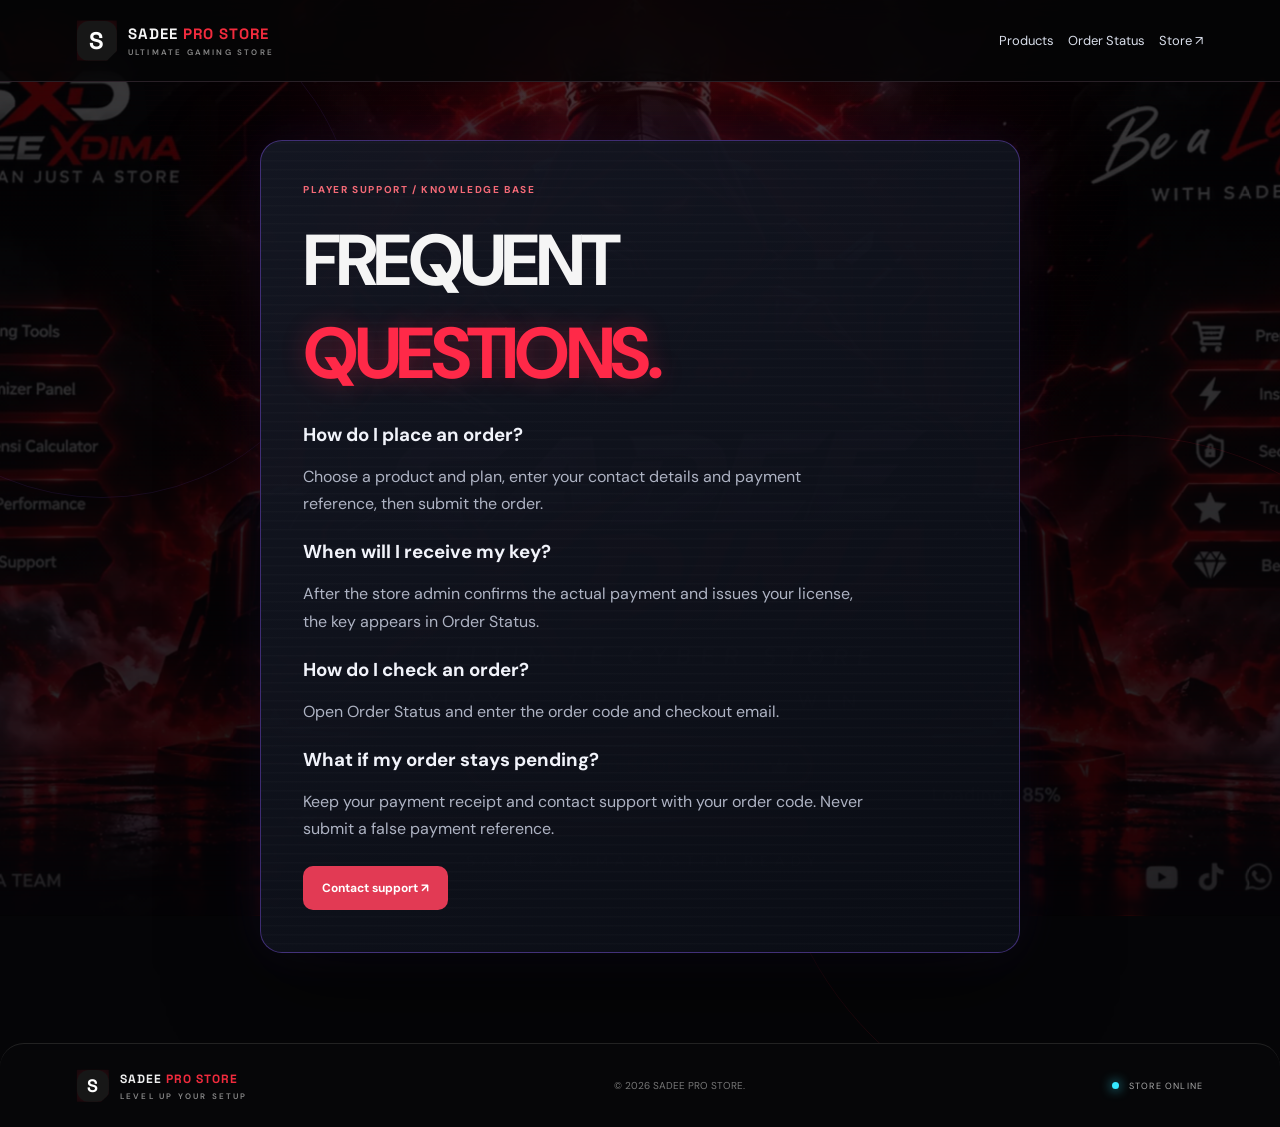
<file: faq.html>
<!doctype html><html lang="en"><head><meta charset="utf-8"><meta name="viewport" content="width=device-width,initial-scale=1"><meta name="theme-color" content="#08090d"><title>FAQ | SADEE PRO STORE</title><meta name="description" content="Quick answers about ordering, payment checks, license delivery and support."><link rel="stylesheet" href="styles.css"></head><body class="status-page"><header class="topbar"><a class="brand" href="./"><span class="brand-mark">S</span><span>SADEE <b>PRO STORE</b><small>ULTIMATE GAMING STORE</small></span></a><nav><a href="./#products">Products</a><a href="order-status.html">Order Status</a><a href="./">Store ↗</a></nav></header><main class="status-main"><div class="status-ambient" aria-hidden="true"><i></i><i></i><i></i></div><section class="status-console"><p class="eyebrow">PLAYER SUPPORT / KNOWLEDGE BASE</p><h1>FREQUENT <span>QUESTIONS.</span></h1><h3>How do I place an order?</h3><p class="status-intro">Choose a product and plan, enter your contact details and payment reference, then submit the order.</p><h3>When will I receive my key?</h3><p class="status-intro">After the store admin confirms the actual payment and issues your license, the key appears in Order Status.</p><h3>How do I check an order?</h3><p class="status-intro">Open Order Status and enter the order code and checkout email.</p><h3>What if my order stays pending?</h3><p class="status-intro">Keep your payment receipt and contact support with your order code. Never submit a false payment reference.</p><a class="btn btn-red" href="support.html">Contact support ↗</a></section></main><footer><a class="brand footer-brand" href="./"><span class="brand-mark">S</span><span>SADEE <b>PRO STORE</b><small>LEVEL UP YOUR SETUP</small></span></a><p>© <span id="year"></span> SADEE PRO STORE.</p><span class="footer-status"><i></i> STORE ONLINE</span></footer><script>document.getElementById('year').textContent=new Date().getFullYear()</script><script defer src="./sadee-video-player.js"></script>
</body></html>
</file>
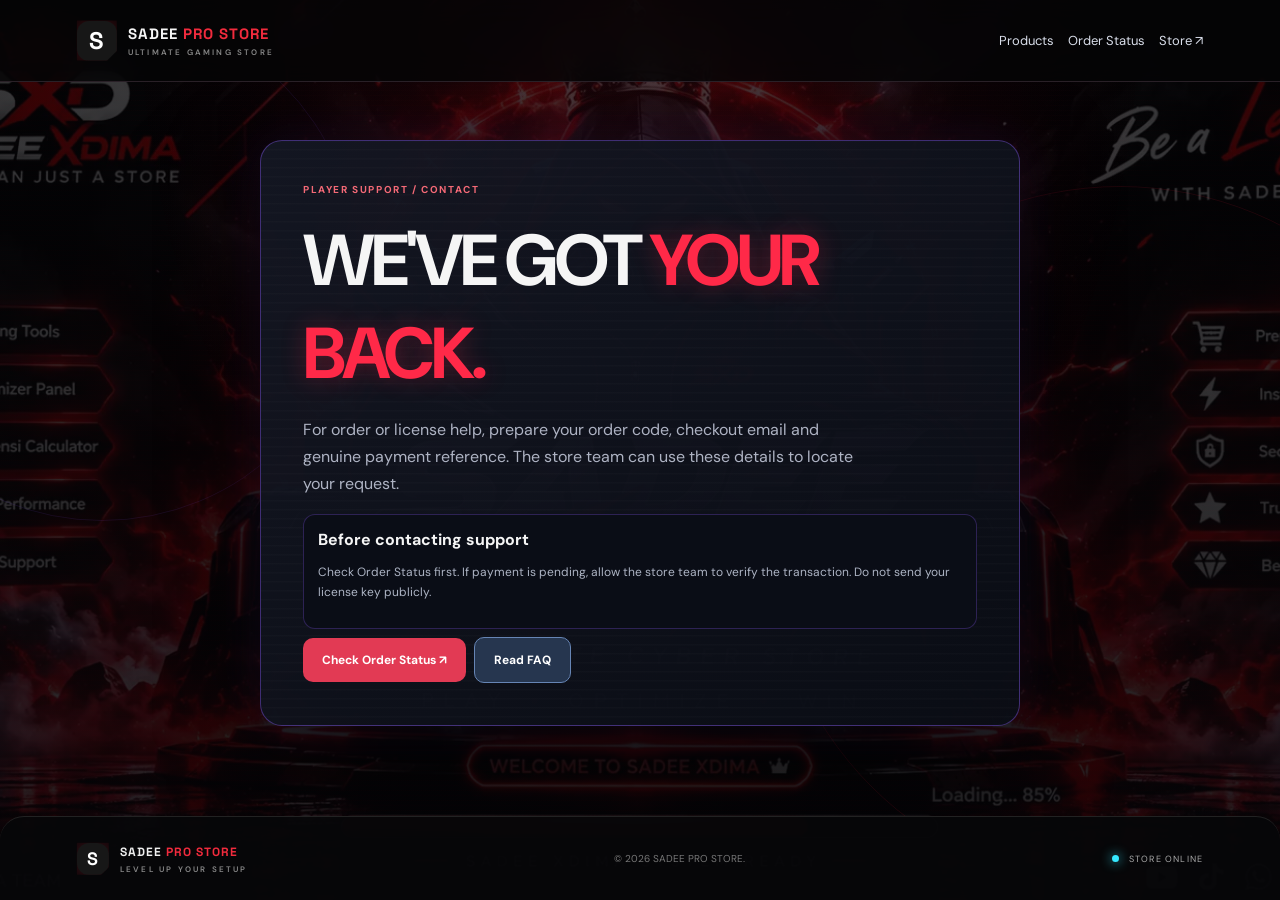
<file: support.html>
<!doctype html><html lang="en"><head><meta charset="utf-8"><meta name="viewport" content="width=device-width,initial-scale=1"><meta name="theme-color" content="#08090d"><title>Support | SADEE PRO STORE</title><meta name="description" content="Need help with an order? Keep your order code and payment receipt ready."><link rel="stylesheet" href="styles.css"></head><body class="status-page"><header class="topbar"><a class="brand" href="./"><span class="brand-mark">S</span><span>SADEE <b>PRO STORE</b><small>ULTIMATE GAMING STORE</small></span></a><nav><a href="./#products">Products</a><a href="order-status.html">Order Status</a><a href="./">Store ↗</a></nav></header><main class="status-main"><div class="status-ambient" aria-hidden="true"><i></i><i></i><i></i></div><section class="status-console"><p class="eyebrow">PLAYER SUPPORT / CONTACT</p><h1>WE'VE GOT <span>YOUR BACK.</span></h1><p class="status-intro">For order or license help, prepare your order code, checkout email and genuine payment reference. The store team can use these details to locate your request.</p><div class="pending-console"><b>Before contacting support</b><p>Check Order Status first. If payment is pending, allow the store team to verify the transaction. Do not send your license key publicly.</p></div><a class="btn btn-red" href="order-status.html">Check Order Status ↗</a><a class="btn btn-outline" href="faq.html">Read FAQ</a></section></main><footer><a class="brand footer-brand" href="./"><span class="brand-mark">S</span><span>SADEE <b>PRO STORE</b><small>LEVEL UP YOUR SETUP</small></span></a><p>© <span id="year"></span> SADEE PRO STORE.</p><span class="footer-status"><i></i> STORE ONLINE</span></footer><script>document.getElementById('year').textContent=new Date().getFullYear()</script><script defer src="./sadee-video-player.js"></script>
</body></html>
</file>
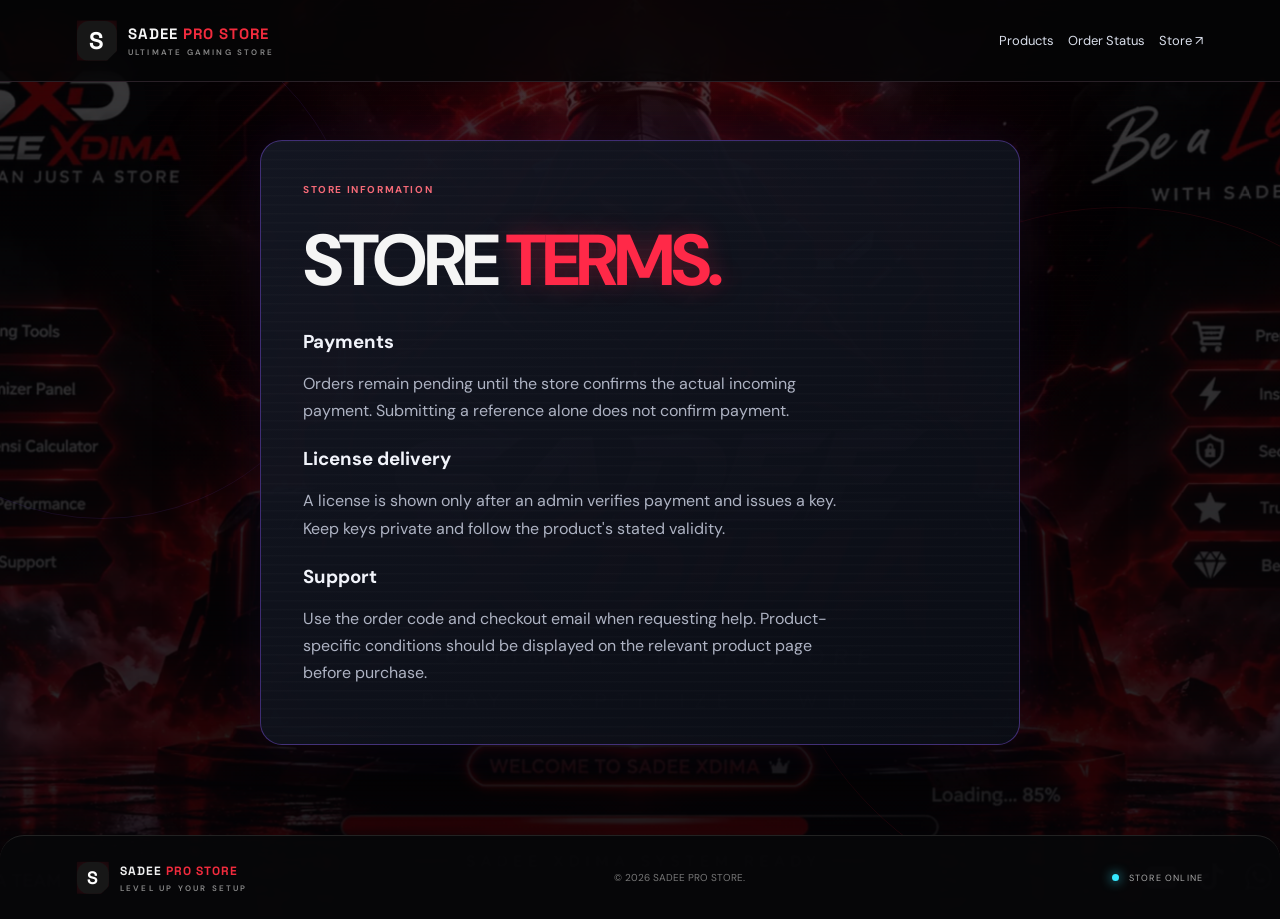
<file: terms.html>
<!doctype html><html lang="en"><head><meta charset="utf-8"><meta name="viewport" content="width=device-width,initial-scale=1"><meta name="theme-color" content="#08090d"><title>Store Terms | SADEE PRO STORE</title><meta name="description" content="Ordering, payment verification, license delivery and safe use information."><link rel="stylesheet" href="styles.css"></head><body class="status-page"><header class="topbar"><a class="brand" href="./"><span class="brand-mark">S</span><span>SADEE <b>PRO STORE</b><small>ULTIMATE GAMING STORE</small></span></a><nav><a href="./#products">Products</a><a href="order-status.html">Order Status</a><a href="./">Store ↗</a></nav></header><main class="status-main"><div class="status-ambient" aria-hidden="true"><i></i><i></i><i></i></div><section class="status-console"><p class="eyebrow">STORE INFORMATION</p><h1>STORE <span>TERMS.</span></h1><h3>Payments</h3><p class="status-intro">Orders remain pending until the store confirms the actual incoming payment. Submitting a reference alone does not confirm payment.</p><h3>License delivery</h3><p class="status-intro">A license is shown only after an admin verifies payment and issues a key. Keep keys private and follow the product's stated validity.</p><h3>Support</h3><p class="status-intro">Use the order code and checkout email when requesting help. Product-specific conditions should be displayed on the relevant product page before purchase.</p></section></main><footer><a class="brand footer-brand" href="./"><span class="brand-mark">S</span><span>SADEE <b>PRO STORE</b><small>LEVEL UP YOUR SETUP</small></span></a><p>© <span id="year"></span> SADEE PRO STORE.</p><span class="footer-status"><i></i> STORE ONLINE</span></footer><script>document.getElementById('year').textContent=new Date().getFullYear()</script><script defer src="./sadee-video-player.js"></script>
</body></html>
</file>
<file: styles.css>
@import url('https://fonts.googleapis.com/css2?family=DM+Sans:wght@400;500;600;700&family=Space+Grotesk:wght@400;500;600;700&display=swap');
:root{--bg:#090909;--panel:#111;--panel2:#171717;--red:#f12a3c;--red2:#b90f25;--text:#f5f5f5;--muted:#9b9b9b;--line:#292929;--green:#71e4a1}*{box-sizing:border-box}html{scroll-behavior:smooth}body{margin:0;background:var(--bg);color:var(--text);font-family:'DM Sans',sans-serif}a{color:inherit;text-decoration:none}button,input,textarea{font:inherit}.topbar{height:82px;padding:0 clamp(20px,6vw,90px);display:flex;align-items:center;justify-content:space-between;border-bottom:1px solid #222;background:#090909;position:sticky;top:0;z-index:10}.brand{display:flex;align-items:center;gap:11px;font:700 15px 'Space Grotesk',sans-serif;letter-spacing:1px}.brand b{color:var(--red)}.brand small{display:block;font:600 8px 'DM Sans',sans-serif;letter-spacing:2.2px;color:#888;margin-top:4px}.brand-mark{display:grid;place-items:center;width:40px;height:40px;background:var(--red);color:#fff;font:700 24px 'Space Grotesk';clip-path:polygon(0 0,100% 0,100% 76%,76% 100%,0 100%)}nav{display:flex;align-items:center;gap:30px;color:#c4c4c4;font-size:13px}nav a:hover,.text-link:hover{color:#fff}.admin-link{border:1px solid #343434;padding:10px 14px;border-radius:7px}.hero{min-height:560px;padding:78px clamp(20px,8vw,125px) 54px;display:grid;grid-template-columns:1.05fr .95fr;align-items:center;gap:38px;overflow:hidden;background:radial-gradient(ellipse at 80% 35%,#301014 0,transparent 43%),linear-gradient(120deg,#090909,#0d0b0c)}.eyebrow{font-size:10px;letter-spacing:2.2px;font-weight:700;color:#f56a77;margin:0 0 18px}.live-dot,.footer-status i{display:inline-block;width:7px;height:7px;background:var(--red);border-radius:50%;margin-right:8px;box-shadow:0 0 12px #f12a3c}.hero h1{font:700 clamp(48px,6.5vw,86px)/.98 'Space Grotesk',sans-serif;letter-spacing:-4px;margin:0;max-width:600px}.hero h1 span,.section h2 span,.how-section h2 span{color:var(--red)}.hero-sub{max-width:430px;color:#aaa;font-size:14px;line-height:1.9;margin:24px 0 27px}.hero-actions{display:flex;align-items:center;gap:25px}.btn{border:0;display:inline-flex;align-items:center;justify-content:center;gap:16px;padding:14px 19px;border-radius:6px;font-weight:700;font-size:12px;cursor:pointer;transition:.2s}.btn-red{background:var(--red);color:white;box-shadow:0 7px 24px #f12a3c22}.btn-red:hover{background:#ff4051;transform:translateY(-1px)}.text-link{font-size:12px;color:#c5c5c5}.hero-stats{display:flex;gap:32px;margin-top:48px}.hero-stats div{display:flex;flex-direction:column;gap:5px}.hero-stats strong{font:700 20px 'Space Grotesk';color:#eee}.hero-stats small{font-size:10px;color:#888}.hero-art{min-height:365px;position:relative;border:1px solid #3b2427;border-radius:12px;overflow:hidden;background:linear-gradient(145deg,#1b1113,#080808 60%);display:grid;place-items:center}.hero-art:before{content:"";position:absolute;inset:0;background-image:linear-gradient(#ffffff08 1px,transparent 1px),linear-gradient(90deg,#ffffff08 1px,transparent 1px);background-size:28px 28px;mask-image:linear-gradient(135deg,#000,transparent 80%)}.orbit{position:absolute;border:1px solid #9f2635;border-radius:50%;transform:rotate(-30deg)}.orbit-one{width:280px;height:190px}.orbit-two{width:360px;height:260px;border-color:#4b292d}.hero-chip{z-index:1;width:125px;height:125px;display:grid;place-content:center;text-align:center;background:linear-gradient(145deg,#f32c40,#8c0e20);clip-path:polygon(15% 0,100% 0,100% 80%,80% 100%,0 100%,0 15%);font:700 35px 'Space Grotesk';box-shadow:0 0 70px #f12a3c55}.hero-chip b{font-size:20px}.hero-cross{position:absolute;top:45px;right:58px;color:#ff4254;font-size:28px}.hero-caption{position:absolute;bottom:25px;left:25px;display:flex;flex-direction:column;gap:7px}.hero-caption span{font-size:9px;letter-spacing:2px;color:#f36b77}.hero-caption b{font:600 12px 'Space Grotesk';letter-spacing:1px}.hero-bars{position:absolute;right:26px;bottom:27px;display:flex;align-items:end;gap:4px;height:30px}.hero-bars i{width:3px;background:#e92c3e;height:40%}.hero-bars i:nth-child(3n){height:90%}.hero-bars i:nth-child(2n){height:60%}.section{padding:85px clamp(20px,8vw,125px)}.section-head{display:flex;align-items:end;justify-content:space-between;gap:20px}.section h2,.how-section h2,.support-banner h2{font:700 clamp(30px,4vw,44px)/1.1 'Space Grotesk';letter-spacing:-1.5px;margin:0}.search-wrap{display:flex;gap:10px;align-items:center;background:#111;border:1px solid #292929;padding:0 13px;border-radius:7px;width:min(280px,100%);height:43px;color:#999}.search-wrap input{background:none;border:0;outline:0;color:white;width:100%;font-size:12px}.filters{display:flex;gap:8px;flex-wrap:wrap;margin:28px 0}.filter{background:#111;color:#aaa;border:1px solid #292929;padding:9px 15px;border-radius:5px;font-size:11px;cursor:pointer}.filter.active,.filter:hover{background:#321015;color:#fff;border-color:#8c202d}.product-grid{display:grid;grid-template-columns:repeat(4,minmax(0,1fr));gap:16px}.product-card{border:1px solid #252525;border-radius:9px;overflow:hidden;background:#101010;transition:.2s}.product-card:hover{border-color:#7d2731;transform:translateY(-3px)}.product-image{height:185px;background:radial-gradient(circle at 50% 40%,#392025,#141011 60%);display:grid;place-items:center;position:relative;overflow:hidden}.product-image img{width:100%;height:100%;object-fit:cover}.product-placeholder{font:700 48px 'Space Grotesk';color:#f13a4c;text-shadow:0 0 28px #f12a3c55}.product-tag{position:absolute;top:12px;left:12px;background:#241014;border:1px solid #63212b;color:#ff818b;border-radius:4px;padding:5px 8px;font-size:9px;text-transform:uppercase;letter-spacing:1px}.product-info{padding:16px}.product-category{font-size:9px;color:#f36a78;text-transform:uppercase;letter-spacing:1.5px}.product-info h3{font:600 16px 'Space Grotesk';margin:9px 0;color:#f5f5f5}.product-description{font-size:11px;line-height:1.6;color:#999;min-height:35px}.product-bottom{display:flex;align-items:center;justify-content:space-between;gap:8px;margin-top:17px}.price{font:700 17px 'Space Grotesk'}.order-btn{background:#242424;border:1px solid #373737;color:white;padding:9px 10px;border-radius:5px;font-size:10px;font-weight:700;cursor:pointer}.order-btn:hover{background:var(--red);border-color:var(--red)}.empty-state{grid-column:1/-1;text-align:center;padding:55px 20px;border:1px dashed #333;border-radius:8px;color:#999;font-size:13px}.fine-print{color:#777;font-size:10px;line-height:1.7}.how-section{padding:68px clamp(20px,8vw,125px);background:#101010;border-top:1px solid #202020;border-bottom:1px solid #202020;display:grid;grid-template-columns:.8fr 1.2fr;gap:50px}.steps{display:grid;grid-template-columns:repeat(3,1fr);gap:20px}.steps article{border-left:1px solid #54202a;padding-left:16px}.steps article>b{font:700 22px 'Space Grotesk';color:var(--red)}.steps h3{font:600 14px 'Space Grotesk';margin:17px 0 8px}.steps p,.support-banner p{font-size:11px;color:#999;line-height:1.8}.support-banner{margin:70px clamp(20px,8vw,125px);padding:30px 34px;border:1px solid #422027;border-radius:10px;background:linear-gradient(100deg,#1a0d10,#101010);display:flex;align-items:center;justify-content:space-between;gap:20px}.support-banner .eyebrow{margin-bottom:10px}.support-banner h2{font-size:27px}.support-banner p{margin-bottom:0}.btn-outline{border:1px solid #62303a;color:white;white-space:nowrap}.btn-outline:hover{background:#251014}footer{border-top:1px solid #222;padding:25px clamp(20px,6vw,90px);display:flex;align-items:center;justify-content:space-between;gap:20px}footer p{font-size:10px;color:#777}.footer-brand{font-size:12px}.footer-brand .brand-mark{width:32px;height:32px;font-size:18px}.footer-status{font-size:9px;letter-spacing:1.2px;color:#aaa}.footer-status i{width:6px;height:6px;background:var(--green);box-shadow:0 0 8px #71e4a1}.modal-backdrop{position:fixed;inset:0;z-index:30;background:#000c;display:grid;place-items:center;padding:15px;overflow:auto}.modal-backdrop[hidden]{display:none}.order-modal{width:min(470px,100%);background:#111;border:1px solid #3b282b;border-radius:12px;padding:28px;position:relative;margin:auto}.modal-close{position:absolute;right:17px;top:13px;background:none;color:#aaa;border:0;font-size:28px;cursor:pointer}.order-modal h2{font:700 30px 'Space Grotesk';margin:0 0 18px}.selected-product{background:#1a1a1a;border:1px solid #2d2d2d;border-radius:7px;padding:12px;margin-bottom:18px;display:flex;justify-content:space-between;gap:12px;font-size:12px}.selected-product span{color:#f45a68}.order-modal form{display:grid;gap:12px}.order-modal label{display:grid;gap:7px;font-size:11px;color:#ccc}.order-modal label small{display:inline;color:#777}.order-modal input,.order-modal textarea{width:100%;border:1px solid #333;background:#090909;color:white;border-radius:6px;padding:11px;outline:none;font-size:12px}.order-modal input:focus,.order-modal textarea:focus{border-color:#a82b39}.full{width:100%}.form-message{font-size:11px;color:#ff7a86;margin:0}.form-message.success{color:#71e4a1}
@media(max-width:950px){.hero{padding-top:55px;grid-template-columns:1fr 0.8fr}.hero h1{font-size:62px}.product-grid{grid-template-columns:repeat(2,minmax(0,1fr))}.how-section{grid-template-columns:1fr;gap:30px}.hero-art{min-height:320px}}@media(max-width:620px){.topbar{height:68px;padding:0 17px}nav{gap:12px;font-size:11px}nav>a:first-child,nav>a:nth-child(2){display:none}.admin-link{padding:8px 10px}.brand{font-size:12px}.brand-mark{width:34px;height:34px;font-size:20px}.hero{padding:50px 20px 35px;grid-template-columns:1fr;gap:35px}.hero h1{font-size:clamp(52px,14vw,76px);letter-spacing:-3px}.hero-sub{font-size:13px}.hero-stats{margin-top:35px;gap:25px}.hero-art{min-height:275px}.section{padding:60px 18px}.section-head{align-items:start;flex-direction:column}.section h2{font-size:35px}.search-wrap{width:100%}.product-grid{gap:10px}.product-image{height:145px}.product-info{padding:12px}.product-info h3{font-size:14px}.product-description{font-size:10px}.price{font-size:14px}.order-btn{font-size:9px;padding:8px 7px}.how-section{padding:50px 20px}.steps{grid-template-columns:1fr;gap:25px}.steps article{padding-bottom:10px}.support-banner{margin:45px 18px;padding:24px;align-items:start;flex-direction:column}.support-banner h2{font-size:24px}footer{padding:22px 18px;flex-wrap:wrap}footer p{order:3;width:100%;margin:0}.footer-status{font-size:8px}.order-modal{padding:23px 18px}}
/* Product details, video hero, and mobile-friendly product actions */
.hero-video{position:absolute;inset:0;width:100%;height:100%;object-fit:cover;border-radius:inherit;z-index:0}.hero-art>*:not(.hero-video){position:relative;z-index:1}.product-open{display:block;width:100%;height:100%;padding:0;border:0;text-align:left;background:transparent;color:inherit;cursor:pointer;font:inherit}.product-open:focus-visible{outline:2px solid var(--red,#e52323);outline-offset:4px;border-radius:14px}.featured-card{outline:1px solid rgba(229,35,35,.42)}.featured-tag{position:absolute;top:42px;left:14px;background:#e52323;color:#fff;font-size:10px;font-weight:800;letter-spacing:.12em;padding:6px 8px;border-radius:4px}.detail-image{height:180px;border-radius:12px;overflow:hidden;background:#151515;margin:0 0 20px}.detail-image img{width:100%;height:100%;object-fit:cover}.detail-placeholder{height:100%;display:grid;place-items:center;color:#e52323;font-weight:900;letter-spacing:.18em}.detail-description{color:#c5c5c5;line-height:1.65}.detail-meta{display:flex;flex-wrap:wrap;gap:8px;margin:14px 0}.detail-meta span{border:1px solid #303030;background:#151515;color:#ddd;border-radius:6px;padding:7px 9px;font-size:12px}.detail-features h3{font-size:14px;margin:18px 0 8px}.detail-features ul{padding-left:20px;color:#d1d1d1;line-height:1.8}.product-modal{max-height:92vh;overflow:auto}.product-modal select{width:100%;margin-top:8px;background:#111;color:#fff;border:1px solid #333;border-radius:8px;padding:12px}.admin-settings{margin-top:24px}.admin-settings form{display:grid;gap:12px}.admin-settings input{width:100%}
@media(max-width:600px){.detail-image{height:145px}.product-modal{padding:22px 16px}.hero-video{object-position:center}}

/* Premium storefront polish */
.nav-shop{padding:10px 14px;border:1px solid #64222c;border-radius:6px;background:linear-gradient(135deg,#e52323,#8f111b);color:#fff!important;font-weight:700}
.hero-art{isolation:isolate;min-height:430px;box-shadow:0 22px 70px #0008}
.hero-photo{position:absolute;inset:0;width:100%;height:100%;object-fit:cover;opacity:.82;z-index:-2;filter:saturate(.82)}
.hero-photo-shade{position:absolute;inset:0;background:linear-gradient(115deg,#090909ee 0%,#09090970 55%,#a20d1c55 100%),linear-gradient(0deg,#080808 0%,transparent 65%);z-index:-1}
.hero-art:before{z-index:0;opacity:.6}.hero-chip{box-shadow:0 0 70px #f12a3c88,0 14px 35px #0008}.hero-caption,.hero-bars,.hero-cross,.orbit{z-index:2!important}
.collection-intro{max-width:540px;color:#929292;font-size:13px;line-height:1.8;margin:13px 0 0}
.product-card{box-shadow:0 12px 30px #0002}.product-image{background:linear-gradient(135deg,#211014,#111)}.product-image:after{content:"";position:absolute;inset:0;background:linear-gradient(0deg,#08080855,transparent 65%);pointer-events:none}
.support-banner{background:radial-gradient(ellipse at 90% 0%,#4b111b55,transparent 50%),linear-gradient(100deg,#1a0d10,#101010)}
@media(max-width:620px){.nav-shop{padding:8px 9px;font-size:10px}.hero-art{min-height:300px}.collection-intro{font-size:12px}}

/* Premium motion polish */
.hero-copy{animation:fadeUp .75s cubic-bezier(.2,.8,.2,1) both}.hero-art{animation:fadeUp .9s .12s cubic-bezier(.2,.8,.2,1) both;box-shadow:0 25px 70px #f12a3c12}.hero-chip{animation:chipFloat 5s ease-in-out infinite;filter:drop-shadow(0 12px 28px #f12a3c45)}.orbit-one{animation:orbitSpin 18s linear infinite}.orbit-two{animation:orbitSpin 25s linear infinite reverse}.hero-bars i{animation:barPulse 1.2s ease-in-out infinite alternate}.hero-bars i:nth-child(2n){animation-delay:.25s}.hero-bars i:nth-child(3n){animation-delay:.45s}.hero-cross{animation:twinkle 3s ease-in-out infinite}.product-card{animation:fadeUp .6s ease both;position:relative}.product-card:before{content:"";position:absolute;inset:0;pointer-events:none;z-index:2;background:linear-gradient(115deg,transparent 25%,#ffffff0b 45%,transparent 65%);transform:translateX(-130%);transition:transform .65s}.product-card:hover:before{transform:translateX(130%)}.product-image img{transition:transform .55s cubic-bezier(.2,.8,.2,1),filter .4s}.product-card:hover .product-image img{transform:scale(1.07);filter:saturate(1.15)}.btn,.order-btn,.filter{transition:transform .22s ease,background .22s ease,border-color .22s ease,box-shadow .22s ease}.btn-red:hover{box-shadow:0 12px 35px #f12a3c44;transform:translateY(-3px)}.nav-shop{border:1px solid #54202a;padding:10px 14px;border-radius:7px;background:linear-gradient(120deg,#291014,#111)}.nav-shop:hover{border-color:#f12a3c;box-shadow:0 0 24px #f12a3c20}.hero-photo{transition:transform 9s ease;animation:photoDrift 18s ease-in-out infinite alternate}.hero-art:hover .hero-photo{transform:scale(1.04)}.collection-intro{max-width:520px;color:#999;font-size:12px;line-height:1.8;margin:14px 0 0}.support-banner{animation:fadeUp .7s ease both}@keyframes fadeUp{from{opacity:0;transform:translateY(20px)}to{opacity:1;transform:translateY(0)}}@keyframes chipFloat{0%,100%{transform:translateY(0) rotate(0)}50%{transform:translateY(-10px) rotate(2deg)}}@keyframes orbitSpin{from{rotate:0deg}to{rotate:360deg}}@keyframes barPulse{from{opacity:.35;transform:scaleY(.6)}to{opacity:1;transform:scaleY(1)}}@keyframes twinkle{0%,100%{opacity:.55;transform:scale(.85) rotate(0)}50%{opacity:1;transform:scale(1.15) rotate(20deg)}}@keyframes photoDrift{from{transform:scale(1.02)}to{transform:scale(1.12)}}@media(prefers-reduced-motion:reduce){*,*::before,*::after{animation-duration:.01ms!important;animation-iteration-count:1!important;scroll-behavior:auto!important;transition-duration:.01ms!important}}@media(max-width:600px){.nav-shop{padding:8px 9px}.hero{gap:25px}.hero-art{min-height:280px}.collection-intro{max-width:100%}}
.payment-instructions{margin:14px 0;padding:16px;border:1px solid rgba(239,44,56,.55);border-radius:14px;background:linear-gradient(135deg,rgba(239,44,56,.12),rgba(12,12,12,.9));display:grid;gap:8px}.payment-instructions b{color:#ff626b;letter-spacing:.12em;font-size:.8rem}.payment-instructions p{margin:0;color:#c7c7c7;font-size:.88rem;line-height:1.5}.payment-instructions strong{font-size:1.05rem;overflow-wrap:anywhere}

/* SADEE PRO STORE — GAMING UPGRADE */
:root{--red:#f12b3d;--red2:#b80f25;--bg:#08090d;--panel:#11131a;--line:#282b36;--muted:#9a9eac}body{background:radial-gradient(ellipse at 75% -10%,rgba(241,43,61,.13),transparent 38%),var(--bg);background-attachment:fixed}.topbar{border-bottom:1px solid rgba(241,43,61,.22);backdrop-filter:blur(18px);background:rgba(8,9,13,.88)}.brand-mark{box-shadow:0 0 25px #f12b3d55}.hero{position:relative}.hero h1{letter-spacing:-.055em;text-shadow:0 0 34px #f12b3d18}.hero h1 span,.section-head h2 span,.how-section h2 span,.admin-heading h1 span{color:var(--red);text-shadow:0 0 28px #f12b3d35}.hero-art{border:1px solid #f12b3d50;box-shadow:0 25px 80px #0008,0 0 45px #f12b3d0d}.hero-art:after{content:"";position:absolute;inset:0;pointer-events:none;border:1px solid #ffffff0a;border-radius:inherit}.btn-red,.order-btn{background:linear-gradient(135deg,#ff3649,#b80f25);box-shadow:0 8px 24px #f12b3d22;transition:transform .2s,box-shadow .2s}.btn-red:hover,.order-btn:hover{transform:translateY(-2px);box-shadow:0 12px 30px #f12b3d45}.product-card{background:linear-gradient(155deg,#151720,#0e0f14);border:1px solid #2a2d38;transition:transform .24s,border-color .24s,box-shadow .24s}.product-card:hover{transform:translateY(-5px);border-color:#f12b3d99;box-shadow:0 18px 38px #0008,0 0 26px #f12b3d12}.product-image{background:linear-gradient(135deg,#191b25,#0a0b10)}.product-tag,.featured-tag{backdrop-filter:blur(10px)}.filters .filter.active,.filter.active{box-shadow:0 0 18px #f12b3d26}.section,.how-section,.support-banner{position:relative}.eyebrow{letter-spacing:.16em}.admin-body{background:radial-gradient(ellipse at 15% 0%,#f12b3d12,transparent 32%),#08090d}.admin-main{max-width:1180px}.admin-section-head,.admin-heading{border-bottom:1px solid #2a2d38;padding-bottom:18px}.admin-form,.admin-settings{background:linear-gradient(145deg,#151720,#0d0e13);border-color:#2c2f3a;box-shadow:0 18px 50px #0003}.admin-item{background:#12141b;border:1px solid #292c36;border-radius:14px;padding:16px;margin:10px 0}.admin-item:hover{border-color:#f12b3d66}.admin-tabs{display:flex;gap:8px;flex-wrap:wrap;margin:20px 0}.admin-kpis{display:grid;grid-template-columns:repeat(4,minmax(0,1fr));gap:12px;margin:18px 0}.admin-kpi{background:linear-gradient(145deg,#171923,#0f1016);border:1px solid #2b2e39;border-radius:16px;padding:18px;min-width:0}.admin-kpi span{display:block;color:#a2a6b5;font-size:12px;text-transform:uppercase;letter-spacing:.1em}.admin-kpi strong{display:block;font-size:clamp(20px,3vw,30px);margin-top:9px;color:#fff;overflow-wrap:anywhere}.admin-kpi small{color:#f12b3d}.stock-pill{display:inline-flex;border-radius:99px;padding:4px 9px;font-size:11px;background:#252733;color:#e7e8ee}.stock-pill.low{background:#4a1720;color:#ff9ca6}@media(max-width:700px){.admin-kpis{grid-template-columns:repeat(2,minmax(0,1fr))}.hero h1{font-size:clamp(42px,12vw,68px)}.product-card:hover{transform:none}}@media(prefers-reduced-motion:reduce){*,*:before,*:after{animation-duration:.01ms!important;transition-duration:.01ms!important;scroll-behavior:auto!important}}

.language-toggle{border:1px solid #363946;background:#151720;color:#fff;border-radius:9px;padding:9px 12px;cursor:pointer}.product-heart{position:absolute;z-index:2;right:12px;top:12px;width:38px;height:38px;border-radius:50%;border:1px solid #ffffff35;background:#090a0dbd;color:#fff;font-size:20px;cursor:pointer}.product-image{position:relative}.product-heart.saved{color:#ff3b50;border-color:#ff3b50}.order-lookup-form{display:grid;grid-template-columns:1fr 1fr auto;gap:12px;align-items:end;background:#11131a;border:1px solid #2a2d38;border-radius:16px;padding:18px}.order-lookup-form label{display:grid;gap:7px;color:#d5d7df;font-size:13px}.order-lookup-form input{background:#090a0f;border:1px solid #343744;border-radius:9px;padding:12px;color:#fff;min-width:0}.lookup-result{margin-top:14px}.lookup-card{border:1px solid #343744;background:#11131a;border-radius:14px;padding:16px;line-height:1.8}.lookup-card strong{color:#fff}.lookup-card .license{font-family:monospace;letter-spacing:.04em;background:#08090d;padding:10px;border-radius:8px;overflow-wrap:anywhere}@media(max-width:700px){.order-lookup-form{grid-template-columns:1fr}.topbar nav{gap:8px;flex-wrap:wrap}}
.announcement-list{display:grid;grid-template-columns:repeat(auto-fit,minmax(240px,1fr));gap:12px}.announcement-card{background:linear-gradient(145deg,#151720,#0d0e13);border:1px solid #30333e;border-left:3px solid #f12b3d;border-radius:12px;padding:16px}.announcement-card small{color:#f12b3d;text-transform:uppercase;letter-spacing:.1em}.announcement-card h3{margin:8px 0}.announcement-card p{color:#b3b6c2;line-height:1.6;margin:0}
.detail-reviews{margin-top:20px;border-top:1px solid #2b2e39;padding-top:18px}.review-card{padding:12px;border:1px solid #2a2d38;border-radius:10px;margin:8px 0;background:#0c0d12}.review-card span{color:#ffbd4a;margin-left:10px}.review-card p{color:#b9bdc9;margin-bottom:0}.review-form{display:grid;gap:10px;margin-top:14px}.review-form label{display:grid;gap:6px}.review-form input,.review-form select,.review-form textarea{background:#090a0f;color:#fff;border:1px solid #343744;border-radius:9px;padding:10px}

/* SADEE PRO STORE - clear order-code cards */
.order-success-card,.order-code-card{--order-hue:345;background:linear-gradient(135deg,hsl(var(--order-hue) 78% 25%),hsl(calc(var(--order-hue) + 48) 78% 17%) 55%,#11131a);border:1px solid hsl(var(--order-hue) 75% 55% / .7);border-radius:14px;padding:18px;margin:12px 0;color:#fff;box-shadow:0 12px 35px hsl(var(--order-hue) 70% 25% / .2)}
.order-success-card{background:linear-gradient(135deg,hsl(var(--order-hue) 78% 25%),hsl(calc(var(--order-hue) + 48) 78% 17%) 55%,#11131a)}
.order-success-card>span,.order-success-card>small,.order-code-card>small{display:block;font-size:10px;letter-spacing:1.5px;color:#ffe2e7;margin-bottom:8px}
.order-success-card>strong,.order-code-card>strong{display:block;font:700 clamp(22px,6vw,30px)/1.25 'Space Grotesk',monospace;letter-spacing:1px;overflow-wrap:anywhere;margin:5px 0 12px}
.order-success-card p{font-size:12px;line-height:1.8;color:#f4e9eb;margin:12px 0}
.order-code-copy{border:1px solid #ffffff85;background:#ffffff18;color:#fff;border-radius:8px;padding:10px 14px;font-weight:700;font-size:12px;cursor:pointer}
.order-code-copy:hover{background:#ffffff30}
.lookup-card .order-code-card{margin:14px 0}
.lookup-card .license{margin:8px 0 12px;border:1px solid #3c8e68;color:#a7ffd0;font-size:14px}


/* SADEE PRO STORE — CYBER ARENA / ORDER STATUS UPGRADE */
:root{--cyber-red:#ff2948;--cyber-violet:#8d5cff;--cyber-cyan:#35e8ff;--cyber-panel:#10131c;--cyber-line:#2b3040}
.nav-orders{display:inline-flex;align-items:center;gap:7px;padding:9px 13px;border:1px solid #ff29486b;border-radius:9px;background:linear-gradient(120deg,#281019,#15121d);color:#fff!important;box-shadow:0 0 22px #ff29481a}
.hero-copy .eyebrow:after{content:' / CYBER ARENA';color:#8d5cff}.hero h1{font-size:clamp(42px,6vw,78px);line-height:.99}.hero h1 span{background:linear-gradient(90deg,#ff2948,#a46bff 58%,#35e8ff);-webkit-background-clip:text;background-clip:text;color:transparent;text-shadow:none}.hero-art:before{content:'SYSTEM ONLINE  //  SADEE-OS';position:absolute;z-index:4;top:15px;left:16px;font:700 9px/1.4 monospace;letter-spacing:2px;color:#d6d8e7;background:#090b12b8;border:1px solid #8d5cff77;padding:8px 10px;border-radius:6px;box-shadow:0 0 20px #8d5cff26}.hero-art:after{content:'';position:absolute;inset:0;z-index:3;pointer-events:none;background:repeating-linear-gradient(0deg,transparent 0 5px,#ffffff06 6px 7px),linear-gradient(110deg,transparent 30%,#8d5cff13 50%,transparent 70%);mix-blend-mode:screen}.hero-chip{border:1px solid #35e8ff77;background:linear-gradient(135deg,#151827dd,#241128dd);box-shadow:0 0 30px #35e8ff24,0 0 55px #ff29481c}.hero-bars i{background:linear-gradient(180deg,#35e8ff,#8d5cff,#ff2948)}.hero-caption{border-left:2px solid #8d5cff;padding-left:12px}.hero-copy,.hero-art{position:relative}.hero-copy:before{content:'010101  /  NEXT LEVEL';display:block;color:#666d82;font:10px monospace;letter-spacing:2px;margin-bottom:16px}.btn-red{background:linear-gradient(110deg,#ff2948,#9a35ca);box-shadow:0 8px 26px #ff29482b}.btn-red:hover{box-shadow:0 0 30px #ff29486b}.product-card:hover{border-color:#8d5cff99;box-shadow:0 0 28px #8d5cff16,0 18px 38px #0008}
.status-page{min-height:100vh;background:radial-gradient(ellipse at 50% 5%,#32112a66,transparent 36%),radial-gradient(ellipse at 90% 70%,#102e3a55,transparent 35%),#070910}.status-main{min-height:68vh;display:grid;place-items:center;padding:58px 18px 90px;position:relative;overflow:hidden}.status-console{width:min(760px,100%);position:relative;z-index:2;padding:clamp(20px,5vw,42px);border:1px solid #8d5cff66;border-radius:22px;background:linear-gradient(145deg,#141723f2,#0a0d15f5);box-shadow:0 28px 90px #0009,0 0 50px #8d5cff18;overflow:hidden}.status-console:before{content:'';position:absolute;inset:0;pointer-events:none;background:repeating-linear-gradient(0deg,transparent 0 7px,#ffffff04 8px 9px)}.status-console>*{position:relative}.status-console h1{font-size:clamp(42px,9vw,72px);letter-spacing:-.06em;margin:12px 0}.status-console h1 span{color:var(--cyber-red);text-shadow:0 0 25px #ff29484a}.status-intro{color:#aeb3c3;line-height:1.7;max-width:560px}.status-lookup-form{display:grid;grid-template-columns:1fr;gap:14px;margin-top:24px;background:#090c14;border:1px solid #30374a}.status-lookup-form label{display:grid;gap:7px;color:#e2e5ef;font-size:13px}.status-lookup-form input{width:100%;min-width:0;padding:14px;border:1px solid #363c50;border-radius:9px;background:#06080e;color:#fff;font:14px monospace;outline:none}.status-lookup-form input:focus{border-color:#8d5cff;box-shadow:0 0 0 3px #8d5cff22}.paste-field{display:flex;gap:8px}.paste-field input{flex:1}.paste-btn{min-width:78px}.status-ambient{position:absolute;inset:0;pointer-events:none;opacity:.5}.status-ambient i{position:absolute;width:40vw;height:40vw;border:1px solid #8d5cff33;border-radius:50%;animation:statusOrbit 24s linear infinite}.status-ambient i:nth-child(1){top:-10%;left:-12%}.status-ambient i:nth-child(2){right:-15%;bottom:-10%;width:55vw;height:55vw;animation-direction:reverse;border-color:#ff294833}.status-ambient i:nth-child(3){top:25%;left:35%;width:20vw;height:20vw;border-color:#35e8ff22}.status-scanline{position:absolute!important;top:0;left:0;right:0;height:2px;background:linear-gradient(90deg,transparent,#35e8ff,#8d5cff,transparent);box-shadow:0 0 18px #35e8ff;animation:scanline 5s linear infinite}.status-footnote{margin-top:22px;color:#737c91;font:10px monospace;letter-spacing:1.4px}.terminal-dot,.footer-status i{display:inline-block;width:7px;height:7px;border-radius:50%;background:#35e8ff;box-shadow:0 0 12px #35e8ff;margin-right:7px}.terminal-loading{display:flex;align-items:center;gap:7px;color:#a9a4ff;font:700 10px monospace;letter-spacing:1.2px;padding:12px 0}.terminal-loading span{width:6px;height:6px;border-radius:50%;background:#35e8ff;animation:termPulse .8s infinite alternate}.terminal-loading span:nth-child(2){animation-delay:.2s}.terminal-loading span:nth-child(3){animation-delay:.4s}.status-order-card{--order-hue:330;margin-top:20px;padding:18px;border:1px solid hsl(var(--order-hue) 75% 55% / .65);border-radius:16px;background:linear-gradient(145deg,hsl(var(--order-hue) 45% 14%),#0b0e17 65%);box-shadow:0 16px 44px #0006;animation:statusReveal .5s ease both}.status-card-top{display:flex;justify-content:space-between;align-items:center;gap:10px;flex-wrap:wrap}.status-card-top small{color:#7f8799;font-size:10px}.status-chip{display:inline-flex;padding:7px 10px;border-radius:99px;font:700 10px monospace;letter-spacing:1px;border:1px solid #ffffff30}.status-chip.is-verified{color:#9dffd2;background:#123d2c;border-color:#2bd68b88}.status-chip.is-pending{color:#ffe09a;background:#45320f;border-color:#d69d3588}.status-chip.is-rejected{color:#ff9ba7;background:#481723;border-color:#ff526c88}.status-order-card h2{font-size:22px;margin:17px 0 3px}.status-plan{margin:0;color:#aab1c2;font-size:13px}.status-order-code{margin:18px 0;padding:16px;border:1px solid hsl(var(--order-hue) 80% 62% / .65);border-radius:12px;background:linear-gradient(115deg,hsl(var(--order-hue) 68% 22%),#141727 80%)}.status-order-code small{display:block;color:#e5d9ff;font:10px monospace;letter-spacing:1.5px}.status-order-code strong{display:block;font:700 clamp(22px,6vw,30px) monospace;letter-spacing:1px;margin:8px 0 13px;overflow-wrap:anywhere}.status-action-row{display:flex;gap:9px;flex-wrap:wrap;margin-top:12px}.issued-license{margin-top:20px;padding:18px;border:1px solid #2bd68b77;border-radius:14px;background:linear-gradient(145deg,#102a23,#0c1118 70%);box-shadow:0 0 35px #2bd68b12}.license-ready-mark{display:grid;place-items:center;width:34px;height:34px;border-radius:50%;background:#174c37;color:#a5ffd1;font-weight:900;box-shadow:0 0 20px #2bd68b44}.issued-license h3{font-size:22px;margin:6px 0 12px}.license-key-box{padding:15px;background:#060b0b;border:1px dashed #42c98b;border-radius:10px}.license-key-box code{font:700 15px/1.6 monospace;color:#aaffd3;overflow-wrap:anywhere;user-select:all}.license-validity{color:#aeb9b4;font:11px monospace;letter-spacing:1px}.license-validity b{color:#a5ffd1}.pending-console{margin-top:16px;padding:14px;border:1px solid #8d5cff44;border-radius:12px;background:#0a0d16}.pending-console p,.status-note{font-size:12px;line-height:1.7;color:#adb4c4}.order-success-actions{display:flex;gap:8px;flex-wrap:wrap}.order-status-link{text-decoration:none;display:inline-flex;align-items:center}.order-success-card .order-code-copy{font:700 12px inherit}.admin-issue-panel{margin-top:15px;padding:15px;border:1px solid #8d5cff66;border-radius:12px;background:linear-gradient(145deg,#1a1428,#0c1018)}.admin-issue-title{font:700 11px monospace;letter-spacing:1.5px;color:#b8a1ff}.admin-key-label{display:grid;gap:7px;margin:10px 0;color:#dce0ed;font-size:12px}.admin-license-input,.admin-license-duration{width:100%;padding:12px;border-radius:9px;border:1px solid #393e52;background:#080b12;color:#fff}.admin-license-duration{font-family:monospace}.admin-field-hint{color:#858da0;font-size:10px}.payment-ref-value{color:#ffda8c;overflow-wrap:anywhere}.key-issued-pill{background:#164b35!important;color:#a5ffd1!important}.admin-saved-key p{color:#b9c2d0;font-size:12px}.admin-saved-key p b{color:#a5ffd1}
@keyframes scanline{0%{transform:translateY(0)}100%{transform:translateY(720px)}}@keyframes statusOrbit{to{transform:rotate(360deg)}}@keyframes termPulse{to{opacity:.2;transform:scale(.65)}}@keyframes statusReveal{from{opacity:0;transform:translateY(14px)}to{opacity:1;transform:translateY(0)}}
@media(max-width:650px){.status-main{padding:30px 12px 55px}.status-console{padding:20px 15px;border-radius:16px}.status-card-top{align-items:flex-start}.hero-art:before{font-size:8px}.nav-orders{padding:8px 10px}}
@media(prefers-reduced-motion:reduce){.status-ambient i,.status-scanline,.terminal-loading span{animation:none!important}}
/* ULTIMATE GAMING EDITION - responsive support pages and controls */
.footer-links{display:flex;gap:14px;flex-wrap:wrap;justify-content:center}.footer-links a{color:#aeb4c4;text-decoration:none;font-size:12px}.footer-links a:hover{color:#fff}.status-console h3{margin:22px 0 6px;color:#f1f3fa}.status-console .btn{margin:8px 8px 0 0}.status-page .topbar nav{display:flex;gap:14px;flex-wrap:wrap}.status-page .topbar nav a{color:#d9deea;text-decoration:none;font-size:13px}.status-page .topbar nav a:hover{color:#9b8cff}@media(max-width:650px){.footer-links{width:100%;justify-content:flex-start}.status-page .topbar{align-items:flex-start;gap:12px}.status-page .topbar nav{font-size:12px;gap:10px}.status-page footer{gap:12px;flex-wrap:wrap}}

/* SADEE PRO STORE accessibility and compact hero media */
.hero-art{min-height:320px!important;max-height:380px}.hero-video{object-fit:contain!important;background:#05070b}.btn-outline,.small-btn{background:#26364f!important;color:#fff!important;border:1px solid #6685b5!important}.btn-outline:hover,.small-btn:hover{background:#38577e!important}.btn-red{background:#e23a54!important;color:#fff!important}.admin-tabs .filter{background:#25354b!important;color:#fff!important;border:1px solid #526987!important}.admin-tabs .filter.active{background:#e23a54!important;border-color:#ff7186!important}
.receipt-preview{max-width:280px;border:1px solid #526987;border-radius:10px}
@media(max-width:600px){.hero-art{min-height:230px!important;max-height:260px}.hero-video{object-fit:contain!important}.admin-tabs{overflow-x:auto}.admin-tabs button{white-space:nowrap;min-height:42px}}

/* SADEE GAMING EXPERIENCE PACK — lightweight CSS-only effects */
:root{--pointer-x:50vw;--pointer-y:30vh;--hero-x:0px;--hero-y:0px}
html{scroll-padding-top:92px}body.gaming-mode{isolation:isolate;overflow-x:hidden;background:radial-gradient(ellipse at 15% 8%,#25080e 0,transparent 35%),radial-gradient(ellipse at 90% 45%,#18080d 0,transparent 34%),#070708}
body.gaming-mode:before{content:"";position:fixed;inset:0;z-index:-2;pointer-events:none;background:linear-gradient(transparent 97%,#ff26350b 100%),linear-gradient(90deg,transparent 97%,#ff263508 100%);background-size:42px 42px;mask-image:linear-gradient(to bottom,#000,transparent 85%);animation:grid-drift 28s linear infinite}
body.gaming-mode:after{content:"";position:fixed;inset:0;z-index:-1;pointer-events:none;background:radial-gradient(360px circle at var(--pointer-x) var(--pointer-y),#f12a3c12,transparent 70%);opacity:.8}
@keyframes grid-drift{to{background-position:42px 84px}}
.ambient-layer{position:fixed;inset:0;z-index:-1;pointer-events:none;overflow:hidden}.ambient-layer span{position:absolute;width:5px;height:5px;border-radius:50%;background:#f12a3c;box-shadow:0 0 18px 4px #f12a3c66;opacity:.28;animation:float-particle 17s linear infinite}.ambient-layer span:nth-child(1){left:8%;top:80%;animation-delay:-3s}.ambient-layer span:nth-child(2){left:23%;top:60%;animation-delay:-9s}.ambient-layer span:nth-child(3){left:48%;top:90%;animation-delay:-5s}.ambient-layer span:nth-child(4){left:69%;top:75%;animation-delay:-12s}.ambient-layer span:nth-child(5){left:84%;top:45%;animation-delay:-7s}.ambient-layer span:nth-child(6){left:94%;top:88%;animation-delay:-15s}@keyframes float-particle{0%{transform:translate3d(0,30px,0) scale(.5);opacity:0}15%{opacity:.35}85%{opacity:.2}100%{transform:translate3d(35px,-110vh,0) scale(1.4);opacity:0}}
.boot-screen{position:fixed;inset:0;z-index:9999;background:#070708;display:flex;flex-direction:column;align-items:center;justify-content:center;gap:14px;transition:opacity .55s ease,visibility .55s ease}.boot-screen.boot-done{opacity:0;visibility:hidden;pointer-events:none}.boot-logo{width:66px;height:66px;display:grid;place-items:center;background:linear-gradient(135deg,#ff4052,#8d071b);clip-path:polygon(0 0,100% 0,100% 78%,78% 100%,0 100%);font:700 38px 'Space Grotesk';box-shadow:0 0 45px #f12a3c66;animation:boot-pulse 1.2s ease-in-out infinite alternate}.boot-title{font:700 17px 'Space Grotesk';letter-spacing:2px}.boot-title b{color:#f12a3c}.boot-screen small{font-size:9px;letter-spacing:2px;color:#888}.boot-track{width:170px;height:3px;background:#242424;overflow:hidden}.boot-track i{display:block;width:40%;height:100%;background:#f12a3c;box-shadow:0 0 12px #f12a3c;animation:boot-load 1.3s ease-in-out infinite}@keyframes boot-load{from{transform:translateX(-110%)}to{transform:translateX(360%)}}@keyframes boot-pulse{to{transform:scale(1.07);filter:brightness(1.3)}}
.reading-progress{position:fixed;left:0;top:0;width:0;height:3px;z-index:1001;background:linear-gradient(90deg,#8d071b,#ff4052);box-shadow:0 0 12px #f12a3c;pointer-events:none}.back-top{position:fixed;right:20px;bottom:22px;z-index:30;width:44px;height:44px;border:1px solid #76202d;border-radius:7px;background:#160b0d;color:#fff;font-size:22px;opacity:0;visibility:hidden;transform:translateY(12px);transition:.25s;cursor:pointer}.back-top.visible{opacity:1;visibility:visible;transform:none}.gaming-toast{position:fixed;left:50%;bottom:24px;z-index:1100;transform:translate(-50%,18px);opacity:0;pointer-events:none;padding:12px 17px;border:1px solid #7c2733;border-radius:7px;background:#140b0d;color:#fff;font-size:12px;box-shadow:0 10px 35px #0009;transition:.25s}.gaming-toast.show{opacity:1;transform:translate(-50%,0)}
.reveal-ready{opacity:0;transform:translateY(18px);transition:opacity .65s ease,transform .65s ease}.reveal-ready.revealed{opacity:1;transform:none}.product-card{transform:perspective(800px) rotateX(var(--tilt-x,0deg)) rotateY(var(--tilt-y,0deg));will-change:transform}.product-card:hover{box-shadow:0 16px 38px #0008,0 0 0 1px #f12a3c18}.card-ready{animation:card-arrive .45s ease both}@keyframes card-arrive{from{opacity:.5;transform:translateY(10px)}to{opacity:1;transform:translateY(0)}}
.btn,.order-btn,.filter,.language-toggle,.nav-shop{position:relative;overflow:hidden}.tap-ripple{position:absolute;width:8px;height:8px;border-radius:50%;background:#ffffff77;transform:translate(-50%,-50%);pointer-events:none;animation:ripple-out .6s ease-out forwards}@keyframes ripple-out{to{width:220px;height:220px;opacity:0}}
.pulse-live{animation:live-pulse 1.8s ease-in-out infinite}@keyframes live-pulse{50%{box-shadow:0 0 0 7px #f12a3c13,0 0 18px #f12a3c}}
.nav-current{color:#fff!important;position:relative}.nav-current:after{content:"";position:absolute;left:0;right:0;bottom:-9px;height:2px;background:#f12a3c;box-shadow:0 0 10px #f12a3c}.hero-art .orbit{transform:translate(var(--hero-x),var(--hero-y)) rotate(-30deg);transition:transform .2s ease}.hero-art .hero-chip{animation:chip-float 5s ease-in-out infinite}@keyframes chip-float{50%{transform:translateY(-9px)}}
.keyboard-mode :focus-visible{outline:2px solid #ff5261!important;outline-offset:4px!important}.form-processing{opacity:.96}.product-card:focus-within{border-color:#f12a3c}.topbar{backdrop-filter:blur(14px);background:#090909eF}.hero{background:radial-gradient(ellipse at 80% 35%,#3a0d16 0,transparent 43%),linear-gradient(120deg,#080809,#10090b)}.hero-art{box-shadow:0 20px 60px #0008,inset 0 0 45px #f12a3c0c}.section,.how-section,.support-banner{scroll-margin-top:100px}.btn-red{box-shadow:0 7px 24px #f12a3c33,0 0 0 1px #ff526122 inset}.btn-red:hover{box-shadow:0 10px 32px #f12a3c55;transform:translateY(-2px)}
@media(max-width:760px){.ambient-layer span{opacity:.16}.reveal-ready{transform:translateY(10px)}.back-top{right:14px;bottom:18px}.gaming-toast{width:max-content;max-width:calc(100vw - 30px);text-align:center}.hero{background:radial-gradient(ellipse at 70% 20%,#300b13 0,transparent 50%),#080809}}
@media(prefers-reduced-motion:reduce){*,*::before,*::after{animation-duration:.01ms!important;animation-iteration-count:1!important;scroll-behavior:auto!important;transition-duration:.01ms!important}.reveal-ready{opacity:1;transform:none}}

/* CYBER APP SHELL — 20 mobile/PWA style features */
:root{--app-text-scale:1}body{font-size:calc(1rem * var(--app-text-scale,1));padding-bottom:env(safe-area-inset-bottom)}.app-bottom-nav{display:none}.app-install,.network-status,.quick-search,.focus-toggle,.theme-toggle,.text-size-toggle,.share-store{position:fixed;z-index:1200;border:1px solid #71313b;background:#100c10;color:#fff;border-radius:12px;box-shadow:0 8px 24px #0008;padding:10px 13px;font:700 12px monospace}.app-install{right:14px;top:82px}.network-status{left:12px;bottom:12px;font-size:9px;letter-spacing:1px;color:#8dffbd}.network-status.offline{color:#ffd18a}.quick-search{right:14px;bottom:78px;font-size:22px;width:46px;height:46px}.focus-toggle{right:14px;top:128px}.theme-toggle{right:14px;top:174px}.text-size-toggle{right:14px;top:220px}.share-store{left:14px;bottom:68px;font-size:18px}.app-ripple{position:absolute;pointer-events:none;width:8px;height:8px;border-radius:50%;background:#fff8;transform:translate(-50%,-50%);animation:app-ripple .6s ease-out forwards}@keyframes app-ripple{to{width:180px;height:180px;opacity:0}}.high-contrast{filter:contrast(1.12)}.focus-mode .ambient-layer,.focus-mode body:before{opacity:.15}.focus-mode .hero-art{display:none}.app-scrolled .topbar{box-shadow:0 8px 25px #0008}@media(max-width:760px){.app-bottom-nav{position:fixed;display:flex;z-index:1150;left:10px;right:10px;bottom:calc(8px + env(safe-area-inset-bottom));justify-content:space-around;align-items:center;padding:8px 5px;background:#09090df2;border:1px solid #6b2732;border-radius:14px;backdrop-filter:blur(18px);box-shadow:0 10px 35px #000b}.app-bottom-nav a{display:grid;gap:2px;text-align:center;text-decoration:none;color:#f6dfe2;font:700 17px monospace;min-width:55px}.app-bottom-nav small{font:9px sans-serif;color:#aab0bd}.network-status{bottom:calc(72px + env(safe-area-inset-bottom))}.quick-search{bottom:calc(128px + env(safe-area-inset-bottom))}.share-store{bottom:calc(128px + env(safe-area-inset-bottom))}.app-install{top:auto;bottom:calc(190px + env(safe-area-inset-bottom))}.focus-toggle,.theme-toggle,.text-size-toggle{display:none}footer{padding-bottom:calc(82px + env(safe-area-inset-bottom))}}
@media(prefers-reduced-motion:reduce){.app-ripple{display:none}}

/* Catalog, compare, FAQ and mobile utility additions */
.catalog-tools{display:flex;justify-content:flex-end;align-items:center;gap:10px;flex-wrap:wrap;margin:14px 0}.sort-control{display:flex;align-items:center;gap:8px;color:#cbd0dc;font-size:12px}.sort-control select{background:#111218;color:#fff;border:1px solid #56303a;border-radius:8px;padding:10px}.compare-product,.clear-search{margin:8px;padding:9px 12px;border:1px solid #7a3441;border-radius:8px;background:#170d11;color:#fff;font-weight:700;cursor:pointer}.compare-product[aria-pressed=true]{background:#5b1725;border-color:#f12a3c}.faq-list{display:grid;gap:10px;max-width:900px}.faq-list details{border:1px solid #38232a;background:#0e0d11;border-radius:10px;padding:15px 17px;color:#dce0e9}.faq-list summary{cursor:pointer;font-weight:700;color:#fff}.faq-list details p{color:#aeb4c4;line-height:1.7;margin:12px 0 0}.clear-search{margin:0 0 0 6px}@media(max-width:650px){.catalog-tools{justify-content:stretch}.sort-control{flex:1;justify-content:space-between}.sort-control select{max-width:58%}.compare-product{min-height:40px}.faq-list details{padding:13px}}


/* MOBILE PAYMENT BUTTON VISIBILITY FIX */
@media (max-width:760px) {
  body {
    padding-bottom: calc(150px + env(safe-area-inset-bottom)) !important;
  }
  #order-form {
    padding-bottom: calc(105px + env(safe-area-inset-bottom));
    scroll-margin-bottom: 130px;
  }
  #order-form > button[type="submit"] {
    position: relative;
    z-index: 2;
    margin-bottom: 18px;
    min-height: 52px;
  }
  .app-bottom-nav {
    z-index: 1150;
  }
}

/* SADEE XDIMA cinematic boot screen */
.boot-screen{background:#050506;overflow:hidden;gap:0}
.boot-art{position:absolute;inset:0;width:100%;height:100%;object-fit:cover;object-position:center;opacity:.9;animation:xdima-zoom 7s ease-in-out infinite alternate}
.boot-screen:after{content:"";position:absolute;inset:0;background:linear-gradient(180deg,#05050612 45%,#050506e8 100%);pointer-events:none}
.boot-live{position:absolute;z-index:2;bottom:8%;left:8%;right:8%;display:flex;align-items:center;gap:14px;color:#fff;font:700 10px 'Space Grotesk';letter-spacing:2px;text-shadow:0 0 12px #f12a3c}
.boot-live .boot-track{flex:1;width:auto;height:5px;border:1px solid #81202b;border-radius:20px;background:#16090b}
.boot-live .boot-track i{width:0;animation:none;transition:width .18s linear;background:linear-gradient(90deg,#9e001b,#ff3048);box-shadow:0 0 14px #ff3048}
.boot-live b{min-width:34px;color:#ff5265;font-size:12px}
@keyframes xdima-zoom{from{transform:scale(1)}to{transform:scale(1.06)}}
@media(max-width:600px){.boot-art{object-fit:cover}.boot-live{left:5%;right:5%;bottom:7%;font-size:8px;gap:8px;letter-spacing:1px}}
@media(prefers-reduced-motion:reduce){.boot-art{animation:none}}


/* FINAL MOBILE CHECKOUT + EZ CASH COPY BOX FIX */
.ezcash-copy-box{
  display:flex; flex-direction:column; align-items:flex-start; gap:10px;
  --ez-hue: 0;
  margin-top:12px; padding:14px; border:1px solid hsl(var(--ez-hue) 92% 62% / .8);
  border-radius:14px;
  background:linear-gradient(135deg,hsl(var(--ez-hue) 75% 28% / .42),rgba(8,8,12,.96));
  box-shadow:0 0 22px hsl(var(--ez-hue) 90% 55% / .2),inset 0 0 20px hsl(var(--ez-hue) 90% 55% / .08);
  transition:border-color .25s,background .25s,box-shadow .25s;
}
.ezcash-copy-box #ezcash-number{
  display:block; font-size:clamp(20px,5vw,27px); letter-spacing:1.5px;
  font-weight:800; user-select:all; overflow-wrap:anywhere;
}
.ezcash-copy-btn{min-height:44px; min-width:150px;border-color:hsl(var(--ez-hue) 90% 68% / .85)!important}.ezcash-copy-btn.is-copied{background:#147a43!important;border-color:#36e58c!important;color:#fff!important}
@media(max-width:760px){
  body{padding-bottom:calc(165px + env(safe-area-inset-bottom)) !important}
  #order-form{padding-bottom:calc(150px + env(safe-area-inset-bottom)) !important; overflow:visible !important}
  #order-form > button[type="submit"]{
    display:block !important; visibility:visible !important; opacity:1 !important;
    position:relative !important; z-index:1201 !important;
    width:100% !important; min-height:56px !important;
    margin:22px 0 30px !important;
    scroll-margin-bottom:calc(150px + env(safe-area-inset-bottom));
    box-shadow:0 0 22px rgba(255,35,60,.38) !important;
  }
  .app-bottom-nav{z-index:1100 !important}
}

/* REAL STORE V2 — clean retail presentation */
:root{--store-surface:#fff;--store-ink:#171717;--store-muted:#737373;--store-line:#e9e9e9;--store-accent:#d92738}
body:not(.admin-body){background:#fafafa;color:var(--store-ink)}
body:not(.admin-body) .topbar{background:rgba(255,255,255,.96);border-bottom:1px solid var(--store-line);backdrop-filter:blur(16px)}
body:not(.admin-body) .brand-mark{border-radius:12px;background:#171717;color:#fff}
body:not(.admin-body) .hero{background:#fff;border:1px solid var(--store-line);border-radius:24px;margin:24px auto;max-width:1320px;padding:clamp(28px,5vw,72px);box-shadow:0 16px 48px #00000008}
body:not(.admin-body) .hero h1{letter-spacing:-.055em;line-height:1.04}
body:not(.admin-body) .hero-art{border-radius:20px;background:radial-gradient(circle at 70% 20%,#ffe5e8,#f5f5f5 48%,#e9e9e9)}
body:not(.admin-body) .section{max-width:1320px;margin-inline:auto;padding-block:64px}
body:not(.admin-body) .product-grid{grid-template-columns:repeat(auto-fill,minmax(235px,1fr));gap:20px}
body:not(.admin-body) .product-card{background:#fff;border:1px solid var(--store-line);border-radius:18px;box-shadow:0 6px 24px #00000008;overflow:hidden;transition:transform .2s,box-shadow .2s}
body:not(.admin-body) .product-card:hover{transform:translateY(-4px);box-shadow:0 14px 36px #00000012}
body:not(.admin-body) .product-card img{background:#f3f3f3;object-fit:cover}
body:not(.admin-body) .btn-red{background:#d92738;border-color:#d92738;border-radius:10px;box-shadow:none}
body:not(.admin-body) .btn-outline{border-radius:10px}
body:not(.admin-body) .filters .filter,body:not(.admin-body) .catalog-tools,body:not(.admin-body) .search-wrap{border-radius:12px}
body:not(.admin-body) .order-modal{border-radius:20px;background:#fff;color:#171717}
body:not(.admin-body) footer{background:#171717;border-radius:24px 24px 0 0}
@media(max-width:700px){body:not(.admin-body) .hero{margin:12px;padding:24px 18px;border-radius:18px}body:not(.admin-body) .section{padding:42px 16px}body:not(.admin-body) .product-grid{grid-template-columns:repeat(2,minmax(0,1fr));gap:12px}body:not(.admin-body) .product-card{border-radius:14px}}
/* Mobile checkout action: keep the primary submit control clear of the bottom navigation. */
@media(max-width:700px){#order-form>button[type="submit"]{position:relative;transform:translateY(-18px);margin-bottom:0;z-index:2}.order-modal{padding-bottom:calc(30px + env(safe-area-inset-bottom))}}

/* SADEE XDIMA LIVE WALLPAPER THEME — dark only, no white panels */
html,body{background:#050507!important;color:#f5f5f5}
body{position:relative;isolation:isolate;background:transparent!important}
body::before{content:"";position:fixed;inset:0;z-index:-2;pointer-events:none;background:linear-gradient(180deg,rgba(3,3,5,.78),rgba(5,4,7,.88)),url("assets/sadee-live-wallpaper.webp") center center/cover no-repeat;transform:scale(1.035);animation:sadee-wallpaper-drift 32s ease-in-out infinite alternate}
body::after{content:"";position:fixed;inset:0;z-index:-1;pointer-events:none;background:repeating-linear-gradient(0deg,transparent 0 4px,rgba(255,35,58,.025) 5px),radial-gradient(ellipse at 50% 0,rgba(239,24,52,.12),transparent 58%);opacity:.8;animation:sadee-scan-drift 14s linear infinite}
@keyframes sadee-wallpaper-drift{0%{transform:scale(1.035) translate3d(0,0,0)}100%{transform:scale(1.12) translate3d(-1.2%,.8%,0)}}
@keyframes sadee-scan-drift{to{background-position:0 90px,0 0}}
.topbar{background:rgba(5,5,7,.82)!important;backdrop-filter:blur(18px);-webkit-backdrop-filter:blur(18px)}
.hero{background:linear-gradient(110deg,rgba(5,5,7,.78),rgba(12,6,9,.62))!important}
.section,.wishlist-section{background:rgba(5,5,7,.28)}
.how-section{background:rgba(12,10,13,.82)!important;backdrop-filter:blur(10px)}
.product-card,.hero-art,.order-modal,.support-banner,.search-wrap,.filter,.faq-list details{backdrop-filter:blur(12px);-webkit-backdrop-filter:blur(12px)}
.product-card{background:linear-gradient(145deg,rgba(20,17,20,.94),rgba(7,7,9,.91))!important;box-shadow:0 10px 34px rgba(0,0,0,.28)}
.product-card:hover{box-shadow:0 14px 38px rgba(241,42,60,.16),0 0 0 1px rgba(241,42,60,.2)}
.hero-art{background:linear-gradient(145deg,rgba(35,10,16,.76),rgba(4,4,6,.78))!important}
.support-banner{background:linear-gradient(100deg,rgba(35,8,15,.88),rgba(9,8,10,.88))!important}
.modal-backdrop{backdrop-filter:blur(9px)}
button:focus-visible,a:focus-visible,input:focus-visible,select:focus-visible,textarea:focus-visible{outline:2px solid #ff5265!important;outline-offset:3px}
@media(prefers-reduced-motion:reduce){body::before,body::after{animation:none!important}.product-card{transition:none!important}}
/* Final dark override: supersedes the earlier light retail preset. */
body:not(.admin-body){background:transparent!important;color:#f5f5f5!important}
body:not(.admin-body) .topbar{background:rgba(5,5,7,.84)!important;border-color:#292027!important}
body:not(.admin-body) .hero{background:linear-gradient(110deg,rgba(5,5,7,.80),rgba(12,6,9,.68))!important;border-color:#47212a!important;box-shadow:0 16px 48px #0008!important}
body:not(.admin-body) .hero-art{background:linear-gradient(145deg,rgba(35,10,16,.82),rgba(4,4,6,.84))!important}
body:not(.admin-body) .product-card{background:linear-gradient(145deg,rgba(20,17,20,.96),rgba(7,7,9,.94))!important;border-color:#34252a!important;box-shadow:0 8px 28px #0009!important}
body:not(.admin-body) .product-card h3,body:not(.admin-body) .product-info,body:not(.admin-body) .section,body:not(.admin-body) .hero{color:#f5f5f5!important}
body:not(.admin-body) .order-modal{background:#100d11!important;color:#f5f5f5!important;border-color:#4a252e!important}
body:not(.admin-body) .order-modal input,body:not(.admin-body) .order-modal textarea,body:not(.admin-body) .order-modal select{background:#080709!important;color:#fff!important;border-color:#463139!important}
body:not(.admin-body) .support-banner{background:linear-gradient(100deg,rgba(35,8,15,.92),rgba(9,8,10,.92))!important}
body:not(.admin-body) footer{background:rgba(7,7,9,.94)!important;color:#eee!important}

.app-screenshot-gallery{display:flex;gap:10px;overflow-x:auto;padding:10px 0}.app-screenshot-gallery img{width:150px;height:260px;object-fit:cover;border-radius:12px;border:1px solid rgba(255,50,70,.3)}

.store-maintenance-gate{position:fixed;inset:0;z-index:99999;display:grid;place-items:center;padding:24px;background:radial-gradient(circle at 50% 20%,#321017,#080809 60%);color:#fff;text-align:center}.store-maintenance-gate>div{max-width:560px;border:1px solid rgba(255,40,60,.5);border-radius:22px;padding:32px;background:rgba(10,10,12,.86);box-shadow:0 0 60px rgba(255,20,50,.2)}.store-maintenance-gate b{color:#ff354b;letter-spacing:.16em}.store-maintenance-gate h2{font-size:clamp(30px,6vw,54px);margin:18px 0}.store-maintenance-gate p{color:#ddd;line-height:1.7}

/* Compact loading indicator: replaces the full-screen animated artwork. */
.boot-screen.boot-mini{background:rgba(5,6,9,.97);gap:8px;flex-direction:column;backdrop-filter:blur(8px)}
.boot-mini-mark{width:42px;height:42px;display:grid;place-items:center;border-radius:12px;background:linear-gradient(135deg,#ff4052,#8d071b);color:#fff;font:800 25px 'Space Grotesk',sans-serif;box-shadow:0 0 20px #f12a3c55}
.boot-mini strong{font:800 13px 'Space Grotesk',sans-serif;letter-spacing:2px;color:#fff}
.boot-mini strong span{color:#ff4052}
.boot-mini small{font:9px monospace;letter-spacing:2px;color:#9297a5}
.boot-mini-track{width:110px;height:2px;background:#29232a;border-radius:9px;overflow:hidden;margin-top:5px}
.boot-mini-track i{display:block;width:38%;height:100%;background:#ff4052;animation:mini-load .9s ease-in-out infinite alternate}
@keyframes mini-load{from{transform:translateX(-10%)}to{transform:translateX(170%)}}
.boot-mini.boot-done{opacity:0;visibility:hidden;pointer-events:none}
@media(prefers-reduced-motion:reduce){.boot-mini-track i{animation:none;width:100%}}

.checkout-step-title{display:flex;align-items:center;gap:12px;margin:20px 0 12px;padding:12px;border:1px solid #343846;border-radius:12px;background:linear-gradient(100deg,#17131a,#10131b)}.checkout-step-title>b{display:grid;place-items:center;width:32px;height:32px;border-radius:10px;background:#f12b3d;color:white;font:800 12px monospace}.checkout-step-title span{display:grid;gap:3px}.checkout-step-title strong{font-size:13px}.checkout-step-title small{color:#9da5b5;font-size:11px}

/* SADEE XDIMA checkout usability update */
.order-modal{max-height:calc(100dvh - 24px);overflow-y:auto;overscroll-behavior:contain;scrollbar-width:thin;scrollbar-color:#63303a #111}
.checkout-intro{display:grid;gap:5px;padding:12px 14px;margin:0 0 5px;border:1px solid #4a252e;border-radius:9px;background:linear-gradient(110deg,#251015,#151014)}
.checkout-intro b{font-size:11px;letter-spacing:1.5px;color:#ff6675}
.checkout-intro span{font-size:11px;line-height:1.6;color:#bdb3b5}
.checkout-submit-early{position:sticky;bottom:0;z-index:5;padding:12px 0 8px;margin:0;background:linear-gradient(180deg,#1110,#111 24%)}
.checkout-submit-early .fine-print{margin:0 0 7px}
.checkout-submit{min-height:48px;box-shadow:0 7px 24px #f12a3c44}
@media(max-width:620px){.order-modal{max-height:calc(100dvh - 12px);padding-bottom:calc(16px + env(safe-area-inset-bottom))}.checkout-submit{min-height:50px;font-size:13px}}

/* SADEE compact controls for homepage hero and customer tutorial videos */
.sadee-video-controls {
  display:flex; align-items:center; justify-content:center; flex-wrap:nowrap;
  gap:5px; width:min(100%,420px); box-sizing:border-box; padding:6px;
  margin:6px auto 0; border:1px solid rgba(255,55,65,.35); border-radius:11px;
  background:rgba(8,8,11,.94); box-shadow:0 5px 18px rgba(0,0,0,.28);
  position:relative; z-index:5;
}
.sadee-video-controls button {
  flex:0 0 auto; min-width:32px; min-height:29px; padding:5px 8px;
  border:1px solid #493039; border-radius:7px; background:#171116;
  color:#fff; font-size:12px; font-weight:800; cursor:pointer;
}
.sadee-video-controls button:active { background:#b90000; }
.sadee-video-controls button[data-sv="speed"] { min-width:42px; color:#ff555f; }
.sadee-video-controls input[data-sv="seek"] { flex:1 1 70px; min-width:35px; width:auto; accent-color:#ef2638; }
.sadee-video-controls[hidden] { display:none !important; }
#hero-art > .sadee-video-controls { position:absolute; left:50%; bottom:12px; transform:translateX(-50%); width:min(calc(100% - 24px),390px); margin:0; }
#hero-video:not([hidden]) { display:block; }
@media (max-width:420px) {
  .sadee-video-controls { gap:3px; padding:5px; }
  .sadee-video-controls button { min-width:29px; padding:5px 6px; font-size:11px; }
  .sadee-video-controls button[data-sv="speed"] { min-width:38px; }
}
/* Clear, touch-friendly sound toggle */
.sadee-video-controls button.sv-sound{min-width:78px;padding-inline:9px;font-size:10px;letter-spacing:.35px;color:#ff6a78;border-color:#71313e;background:linear-gradient(145deg,#251017,#120d11)}
.sadee-video-controls button.sv-sound[aria-pressed="true"]{color:#fff;background:linear-gradient(145deg,#c51d35,#791020);border-color:#ff5265;box-shadow:0 0 12px #ed233b44}
.sadee-video-controls button:focus-visible{outline:2px solid #ff5265;outline-offset:2px}

/* Mobile tap reliability: keep the custom controls above decorative hero layers. */
.sadee-video-controls{position:relative;z-index:30;pointer-events:auto;touch-action:manipulation;isolation:isolate}
.sadee-video-controls button,.sadee-video-controls input{pointer-events:auto;touch-action:manipulation;position:relative;z-index:31}
#hero-art>.sadee-video-controls{z-index:30}
#hero-art:before,#hero-art:after{pointer-events:none}

/* Remove the SYSTEM ONLINE // SADEE-OS label overlay from the hero video. */
#hero-art:before{content:none!important;display:none!important}

/* Account, Google login and official social buttons */
.account-nav-btn{display:inline-flex;align-items:center;gap:8px;border:1px solid rgba(255,65,65,.55);background:rgba(255,40,40,.10);color:#fff;border-radius:999px;padding:10px 14px;font:inherit;font-weight:800;cursor:pointer;white-space:nowrap}
.account-nav-icon{font-size:18px;color:#ff4b4b}.account-modal{max-width:460px}.account-user-email{padding:13px;border:1px solid rgba(255,255,255,.13);border-radius:12px;overflow-wrap:anywhere;color:#fff;background:rgba(255,255,255,.04)}.google-login-btn{display:flex;align-items:center;justify-content:center;gap:12px}.google-g{display:grid;place-items:center;background:#fff;color:#4285f4;width:25px;height:25px;border-radius:50%;font-weight:900;font-size:17px}.social-actions{display:flex;flex-wrap:wrap;align-items:center;gap:12px}.social-action{display:flex;align-items:center;gap:12px;padding:12px 16px;border:1px solid rgba(255,255,255,.14);border-radius:15px;background:rgba(255,255,255,.045);color:#fff;text-decoration:none;min-width:180px;transition:transform .2s,border-color .2s}.social-action:hover{transform:translateY(-2px);border-color:rgba(255,255,255,.4)}.social-icon{display:grid;place-items:center;width:38px;height:38px;border-radius:12px;background:#20c86b;color:#07120b;font-size:23px;font-weight:900}.tiktok-action .social-icon{background:#171717;color:#fff;border:1px solid #444}.social-action b,.social-action small{display:block}.social-action small{font-size:11px;color:#aaa;margin-top:3px}.account-orders-panel{margin:18px 0;padding:16px;border:1px solid rgba(255,65,65,.25);border-radius:16px;background:rgba(255,255,255,.025)}.account-orders-list{display:grid;gap:9px;margin-top:12px}.account-order-pick{width:100%;display:flex;justify-content:space-between;align-items:center;gap:12px;text-align:left;padding:12px;border:1px solid rgba(255,255,255,.12);border-radius:12px;background:#111;color:#fff;cursor:pointer}.account-order-pick small{display:block;color:#aaa;margin-top:4px}.account-order-pick strong{color:#ff5b5b}@media(max-width:760px){.account-nav-btn{padding:8px 10px;font-size:12px}.social-actions{align-items:stretch}.social-action{flex:1}.topbar nav{gap:8px}}
.account-profile-head{display:flex;align-items:center;gap:13px;padding:12px;border:1px solid rgba(255,255,255,.13);border-radius:14px;background:rgba(255,255,255,.035);margin:12px 0}.account-profile-head img{width:54px;height:54px;border-radius:50%;object-fit:cover;border:2px solid #f04454;background:#111}.account-profile-head b,.account-profile-head small{display:block}.account-profile-head small{color:#aaa;font-size:12px;margin-top:4px;overflow-wrap:anywhere}.account-profile-form{display:grid;gap:10px;margin:12px 0}.account-profile-form label{display:grid;gap:6px;color:#ddd;font-size:13px}.account-profile-form input{width:100%;min-width:0;padding:12px;border:1px solid rgba(255,255,255,.16);border-radius:10px;background:#111;color:#fff}.account-profile-form .text-link{background:none;border:0;color:#ff6868;text-decoration:underline;padding:8px;cursor:pointer}.account-order-pick{text-decoration:none}
</file>
